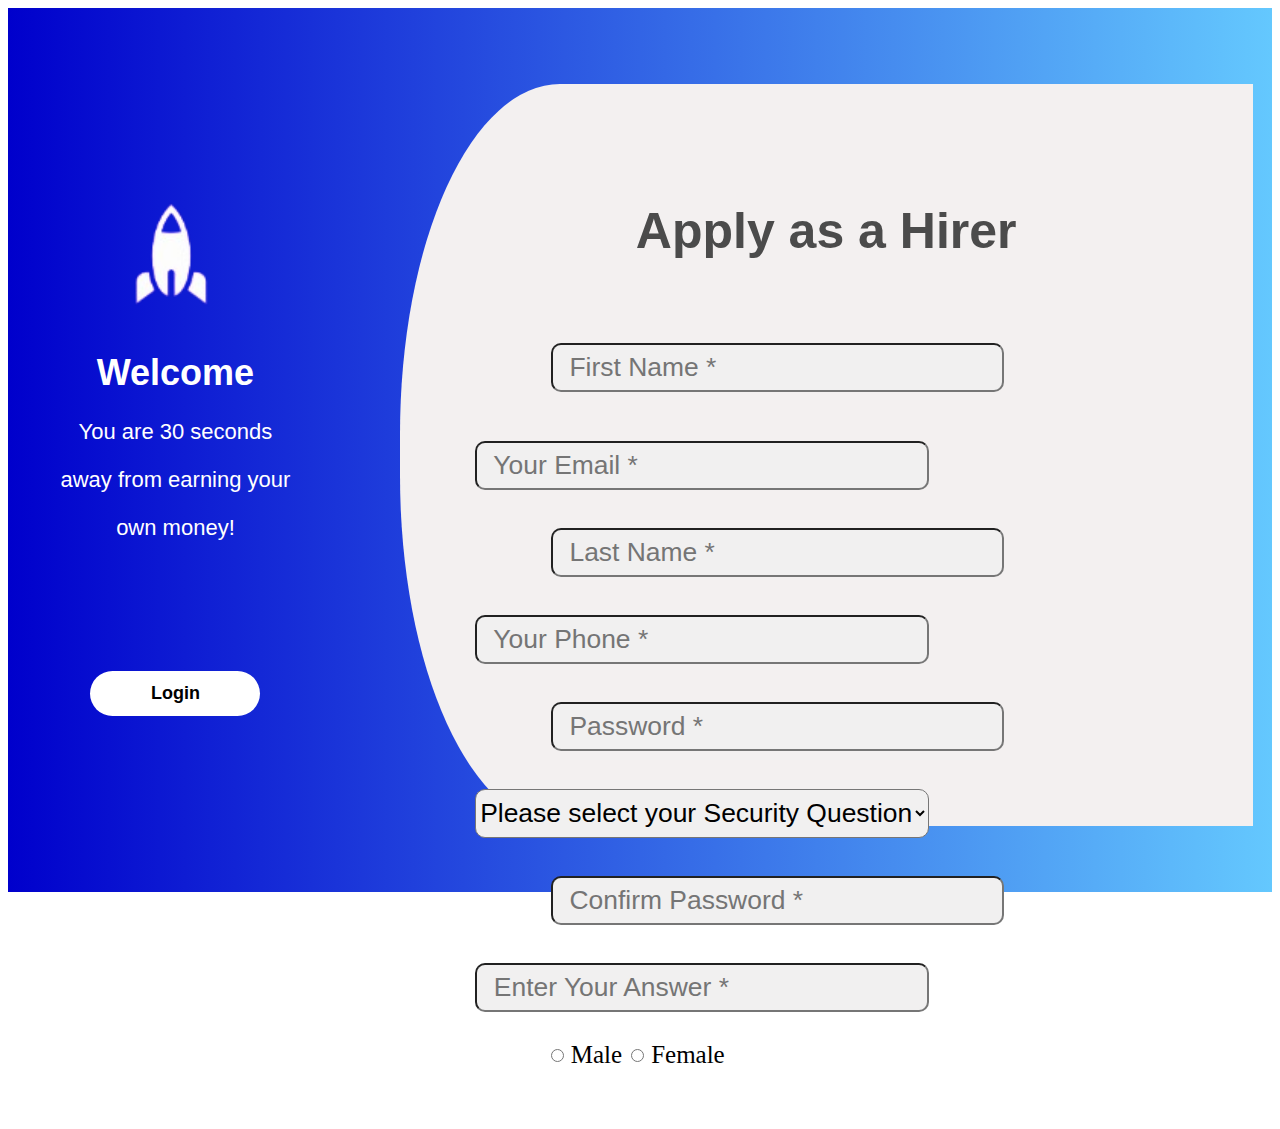
<file: index.html>
<html lang="en" dir="ltr">
  <head>
    <meta charset="utf-8">
    <title>Clone Website</title>

    <link rel="stylesheet" href="task.css">
  </head>
  <body>
    <div class="background">
      <div style="width: 25%; float: left;">
        <center>
          <img class="logo" src="photo.png" alt="logo">
          <br>
          <br>
          <h1 class="welcome">Welcome</h1>
          <p class="text">You are 30 seconds</p>
          <p class="text">away from earning your</p>
          <p class="text">own money!</p>
          <br><br>
          <br><br><br><br>
          <button class="button1"><b>Login</b></button>
        </center>
      </div>

      <div style="width: 75%; float: right;">
        <div class="inputblock">
          <br><br>
          <div class="buttonblock">
            <form action="Task 2.html" method="post">
              <button type="submit" class="ebuttton"><b style="color: white;">Employee</b></button>
              <button type="submit" class="hbuttton"><b style="color: #6b6fe8;">Hirer</b></button>
            </form>
          </div>
          <form>
            <h1 class="heading1">Apply as a Hirer</h1>
            <input class="fnameinput" type="text" required placeholder="  First Name *">
            <input class="Email" type="text" pattern="[a-z0-9._%+-]+@[a-z0-9.-]+\.[a-z]{2,}$" required placeholder="  Your Email *">
            <input class="Lnameinput" type="text" required placeholder="  Last Name *">
            <input class="yphone" type="number" required placeholder="  Your Phone *">
            <input class="pass" type="password" required placeholder="  Password *">
            <select class="yphone"  name="security" required id="security">
                <option value="">  Please select your Security Questions</option>
                <option value="1">1</option>
                <option value="2">2</option>
                <option value="3">3</option>
            </select>
            <input class="Lnameinput" type="password" required placeholder="  Confirm Password *">
            <input class="yphone" type="text" required placeholder="  Enter Your Answer *">
            <br>
            <input class="male" type="radio" required id="1" name="1">
            <label style="font-size: 25px;" for="male">Male</label>
            <input type="radio" required id="1" name="1">
            <label style="font-size: 25px;" for="female">Female</label><br>
            <!-- <button class="Rbutton" type="submit"><b style="color: white;">Register</b></button> -->
            <input class="Rbutton" type="submit" style="color: white;" value="Register">
          </form> 
        </div>
      </div>
    </div>
  </body>
</html>
</file>
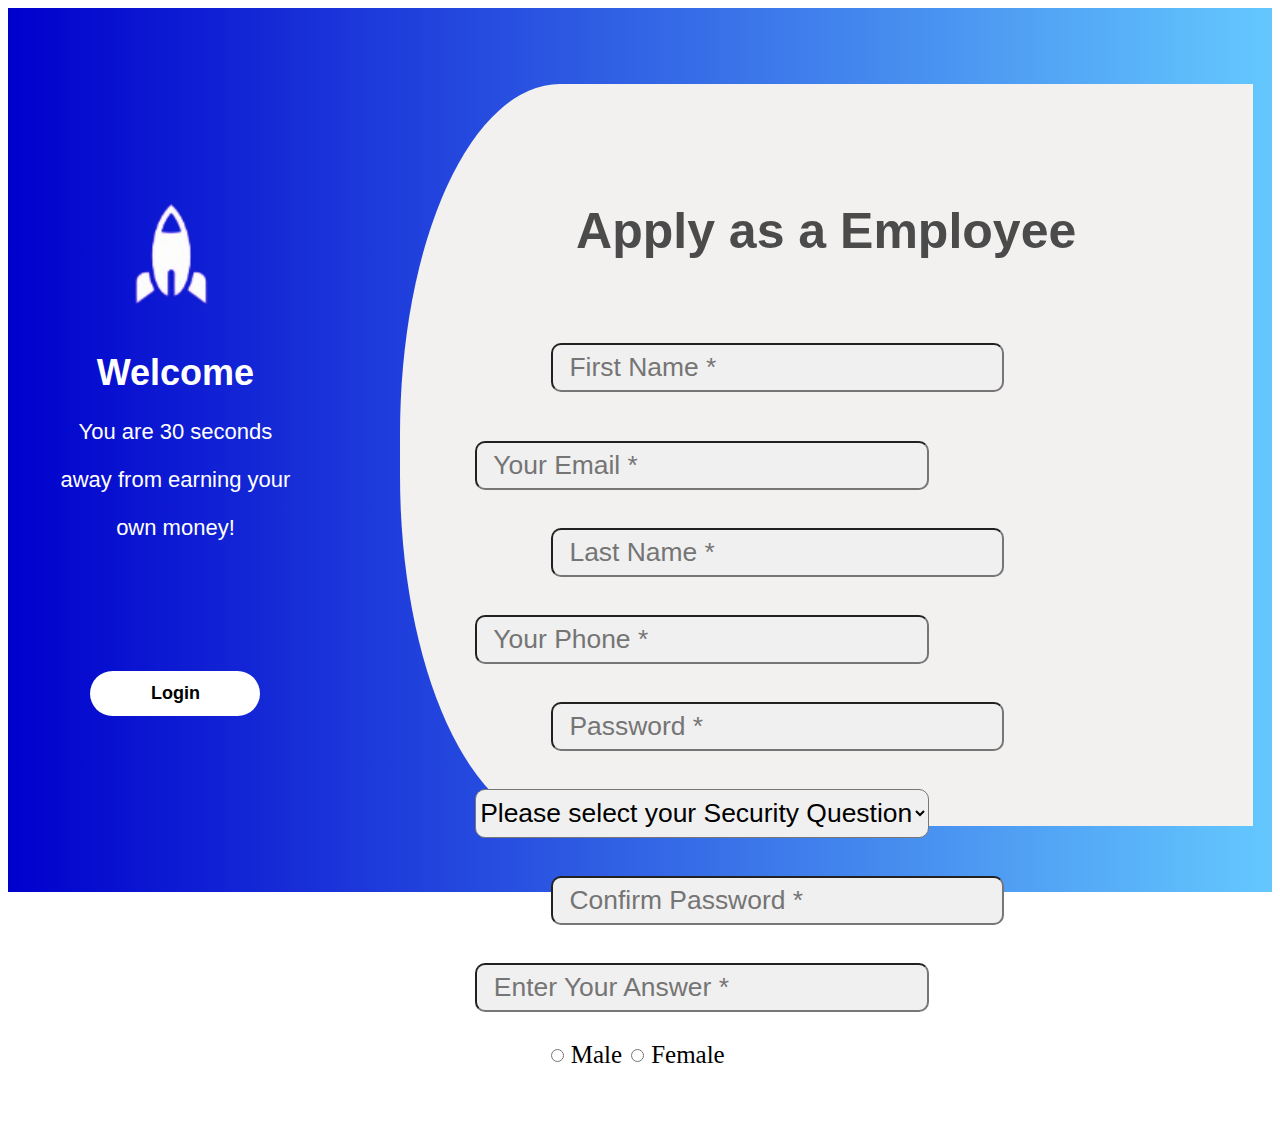
<file: Task 2.html>
<html lang="en" dir="ltr">
  <head>
    <meta charset="utf-8">
    <title>Clone Website</title>

    <link rel="stylesheet" href="task.css">
  </head>
  <body>
    <div class="background">
      <div style="width: 25%; float: left;">
        <center>
          <img class="logo" src="photo.png" alt="logo">
          <br>
          <br>
          <h1 class="welcome">Welcome</h1>
          
          <p class="text">You are 30 seconds</p>
          <p class="text">away from earning your</p>
          <p class="text">own money!</p>
          <br><br>
          <br><br><br><br>
          <button class="button1"><b>Login</b></button>
        </center>
      </div>

      <div style="width: 75%; float: right;">
        <div class="inputblock">
          <br><br>
          <div class="buttonblock">
            <form action="index.html" method="post">
              <button type="submit" class="employeebuttton"><b style="color: #6b6fe8;">Employee</b></button>
              <button type="submit" class="hirerbuttton"><b style="color: white;">Hirer</b></button>
            </form>
          </div>
          <form>
            <h1 class="heading1">Apply as a Employee</h1>
            <input class="fnameinput" type="text" required id="fname" name="fname" placeholder="  First Name *">
            <input class="Email" type="text" required id="email" name="email" pattern="[a-z0-9._%+-]+@[a-z0-9.-]+\.[a-z]{2,}$" placeholder="  Your Email *">
            <input class="Lnameinput" type="text" required id="lname" name="lname" placeholder="  Last Name *">
            <input class="yphone" type="number" required id="phone" name="phone" placeholder="  Your Phone *">
            <input class="pass" type="password" required id="pass" name="pass" placeholder="  Password *">
            <select class="yphone" name="security" required id="security">
              <option value="">  Please select your Security Questions</option>
              <option value="1">1</option>
              <option value="2">2</option>
              <option value="3">3</option>
            </select>
            <input class="Lnameinput" type="password" required id="cpass" name="cpass" placeholder="  Confirm Password *">
            <input class="yphone" type="text" id="ans" required name="ans" placeholder="  Enter Your Answer *">
            <br>
            <input class="male" type="radio" required id="1" name="1">
            <label style="font-size: 25px;" for="male">Male</label>
            <input type="radio" required id="1" name="1">
            <label style="font-size: 25px;" for="female">Female</label><br>
            <!-- <button class="Rbutton" type="submit"><b style="color: white;">Register</b></button> -->
            <input class="Rbutton" type="submit" style="color: white;" value="Register">
          </form>
        </div>
      </div>
    </div>
  </body>
</html>
</file>
<file: task.css>
.background{
    background: linear-gradient(to right, #0000cc 0%, #66ccff 102%);
    width: 100%;
    height: 100%;
}

.logo{
    margin-top: 5cm;
    width: 4cm;
}

.welcome{
    font-family: 'Roboto', sans-serif;
    font-size: 36px;
    color: white;
    margin-left: 0.5cm;
}

.text{
    font-family: 'Roboto', sans-serif;
    color: white;
    font-size: 22px;
    margin-left: 0.5cm;
}

.button1{
    background-color: white;
    border: none;
    color: black;
    padding: 10px 20px;
    text-align: center;
    border-radius: 25px;
    width: 4.5cm;
    height: 1.2cm;
    font-size: large;
    margin-left: 0.5cm;
}

.inputblock{
    background-color: #f3f0f0;
    width: 90%;
    height: 84%;
    margin-top: 2cm;
    margin-left: 2cm;
    /* border-top-left-radius: 4cm;
    border-bottom-left-radius: 4cm; */
    border-bottom-left-radius: 160px 350px;
    border-top-left-radius: 160px 350px;
}

.buttonblock{
    background-color: #2b31f2;
    width: 7cm;
    height: 1.3cm;
    margin-left: 25cm;
    border-radius: 2cm;
}

.employeebuttton{
    background-color: white;
    border-radius: 2cm;
    width: 3.4cm;
    height: 1.3cm;
    font-size: large;
    border:none;
}

.hirerbuttton{
    background-color: #2b31f2;
    border-radius: 2cm;
    font-size: large;
    width: 3.4cm;
    height: 1.3cm;
    border-color: #2b31f2;
    border:none;
}

.heading1{
    text-align: center;
    font-family: 'Poppins', sans-serif;
    color: #4b4b4b;
    font-size: 50px;
}

.fnameinput{
    width: 12cm;
    height: 1.3cm;
    background-color: #f1f0f0;
    margin-top: 1.3cm;
    margin-left: 4cm;
    border-radius: 10px;
    font-size: 0.7cm;
    outline-color: #2b31f2;
}

.Email{
    width: 12cm;
    height: 1.3cm;
    background-color: #f1f0f0;
    margin-top: 1.3cm;
    margin-left: 2cm;
    border-radius: 10px;
    font-size: 0.7cm;
    outline-color: #2b31f2;
}

.Lnameinput{ 
    width: 12cm;
    height: 1.3cm;
    background-color: #f1f0f0;
    margin-top: 1cm;
    margin-left: 4cm;
    border-radius: 10px;
    font-size: 0.7cm;
    outline-color: #2b31f2;
}

.yphone{
    width: 12cm;
    height: 1.3cm;
    background-color: #f1f0f0;
    margin-top: 1cm;
    margin-left: 2cm;
    border-radius: 10px;
    font-size: 0.7cm;
    outline-color: #2b31f2;
}

.pass{
    width: 12cm;
    height: 1.3cm;
    background-color: #f1f0f0;
    margin-top: 1cm;
    margin-left: 4cm;
    border-radius: 10px;
    font-size: 0.7cm;   
    outline-color: #2b31f2;
}

.male{
    margin-top: 1cm;
    margin-left: 4cm;
}

.Rbutton{
    background-color: #2b31f2;
    border-radius: 2cm;
    font-size: large;
    width: 4.6cm;
    height: 1cm;
    margin-left: 25cm;
    margin-top: 0.6cm;
}

.hbuttton{
    background-color: white;
    border-radius: 2cm;
    width: 3.4cm;
    height: 1.3cm;
    font-size: large;
    margin-left: 3.5px;
    border:none;
}

.ebuttton{
    background-color: #2b31f2;
    border-radius: 2cm;
    font-size: large;
    width: 3.4cm;
    height: 1.3cm;
    border-color: #2b31f2;
    border:none;
}
</file>
